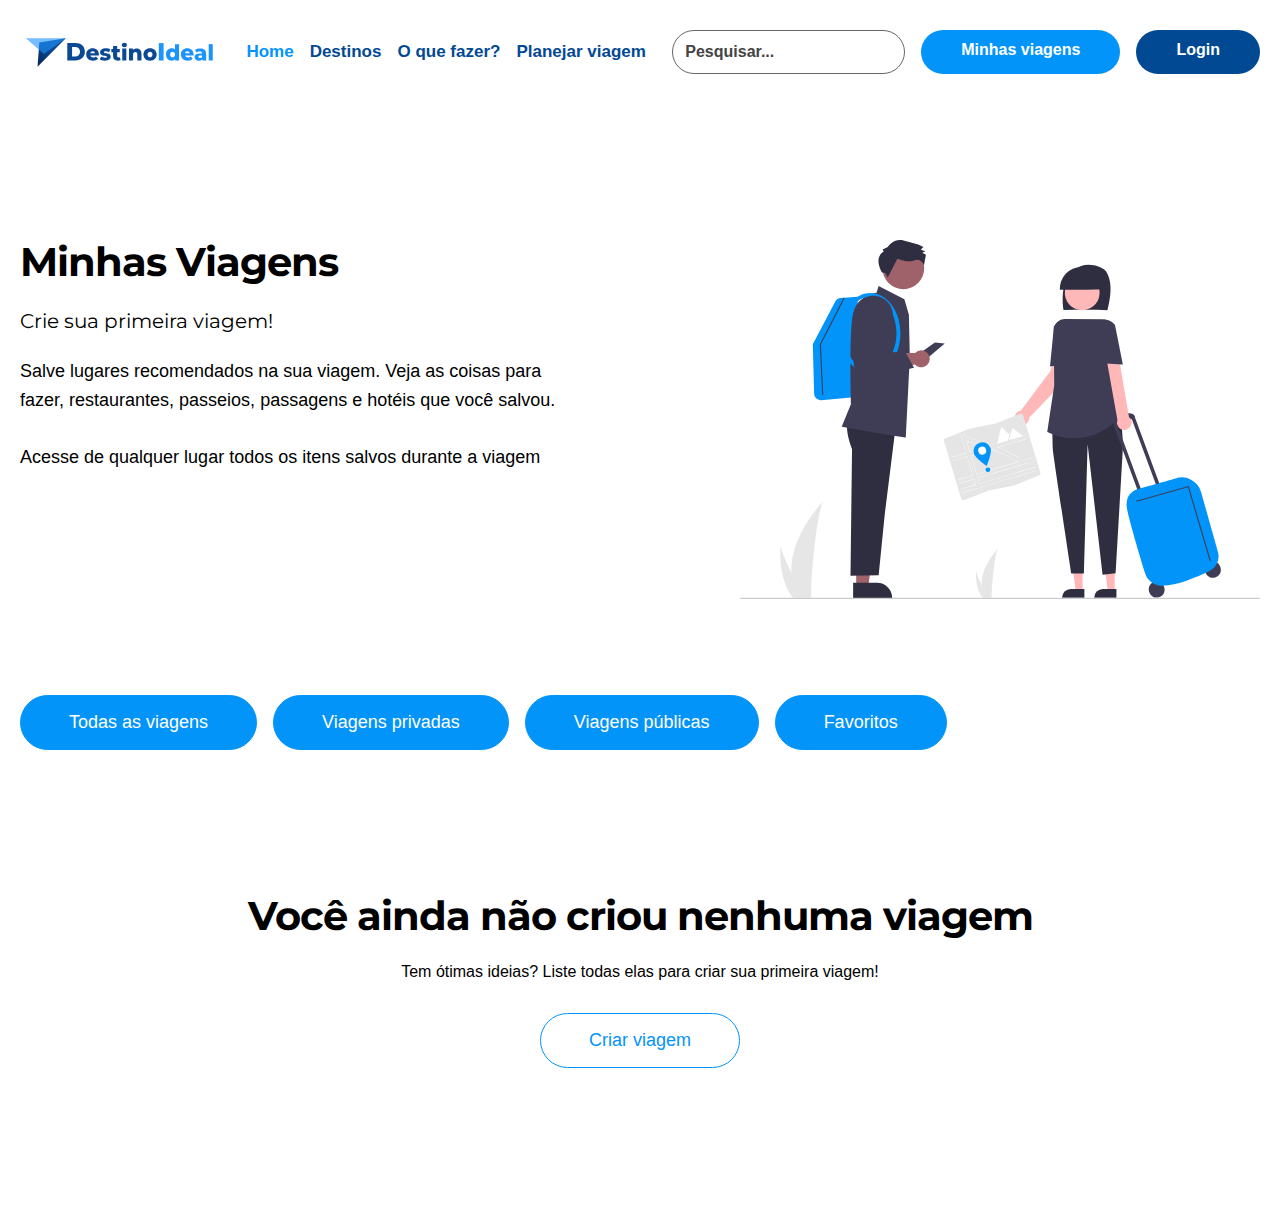
<file: minhas-viagens.html>
<!DOCTYPE html>
<html lang="pt-br">

<head>
    <link rel="preconnect" href="https://fonts.googleapis.com">
    <link rel="preconnect" href="https://fonts.gstatic.com" crossorigin>
    <link href="https://fonts.googleapis.com/css2?family=Montserrat:wght@500;600;700&display=swap" rel="stylesheet">
    <meta charset="UTF-8">
    <meta name="viewport" content="width=device-width, initial-scale=1.0">
    <title>Destino Ideal | Minhas Viagens</title>
    <link rel="stylesheet" href="assets/css/styles.css">
</head>

<body>

    <header class="header">
        <div class="container">

            <a href="/index.html">
                <div class="logo">
                    <img src="assets/img/logo-destino-ideal-projeto.svg" alt="Logo">
                </div>
            </a>
            <nav class="menu">
                <ul>
                    <li>
                        <a href="/index.html" class="active">Home</a>
                    </li>
                    <li>
                        <a href="/destinos.html">Destinos</a>
                    </li>
                    <li>
                        <a href="/o-que-fazer.html">O que fazer?</a>
                    </li>
                    <li>
                        <a href="/planejar-viagem.html">Planejar viagem</a>
                    </li>
                </ul>
            </nav>
            <div class="menu-actions">
                <input type="text" name="busca" id="busca" placeholder="Pesquisar...">
                <a href="/minhas-viagens.html" class="my-trips-button">Minhas viagens</a>
                <a href="/login.html" class="login-button">Login</a>
            </div>
        </div>
    </header>

    <main class="s-minhas-viagens">
        <div class="container">
            <div class="text">
                <h2>Minhas Viagens</h2>
                <h6>Crie sua primeira viagem!</h6>
                <p>
                    Salve lugares recomendados na sua viagem. Veja as coisas para fazer, restaurantes, passeios,
                    passagens e hotéis que você salvou.
                    <br><br>
                    Acesse de qualquer lugar todos os itens salvos durante a viagem
                </p>
            </div>
            <img src="./assets/img/minhas-viagens.svg" alt="Minhas Viagens">
        </div>
    </main>

    <div class="container filter-buttons">
        <a href="#" class="primary-button">Todas as viagens</a>
        <a href="#" class="primary-button">Viagens privadas</a>
        <a href="#" class="primary-button">Viagens públicas</a>
        <a href="#" class="primary-button">Favoritos</a>
    </div>

    <section class="container s-viagens">
        <h2>Você ainda não criou nenhuma viagem</h2>
        <p>
            Tem ótimas ideias? Liste todas elas para criar sua primeira viagem!
        </p>
        <a href="#" class="secondary-button">Criar viagem</a>
    </section>
</body>

</html>
</file>
<file: assets/css/styles.css>
/*************************************
  SEÇÃO 0: Variáveis
*************************************/
:root {
    --main-font: 'Roboto', sans-serif;
    --title-font: 'Montserrat', sans-serif;
    --primary-color: #0394FA;
    --secondary-color: #024994;
    --default-box-shadow: rgba(0, 0, 0, 0.1) 0px 4px 6px -1px, rgba(0, 0, 0, 0.06) 0px 2px 4px -1px;
    --linear-dark-blue: linear-gradient(to top, rgba(18, 29, 67, 1) 0%, rgba(0, 102, 191, 1) 100%);
    --linear-blue-base: rgba(18, 29, 67, 1);
}

/*************************************
  SEÇÃO 1: Reset CSS
*************************************/
*:where(:not(html, iframe, canvas, img, svg, video, audio):not(svg *, symbol *)) {
    all: unset;
    display: revert;
}

*,
*::before,
*::after {
    box-sizing: border-box;
}

html {
    -moz-text-size-adjust: none;
    -webkit-text-size-adjust: none;
    text-size-adjust: none;
}

a,
button {
    cursor: revert;
}

ol,
ul,
menu,
summary {
    list-style: none;
}

img {
    max-inline-size: 100%;
    max-block-size: 100%;
    max-width: 100%;
    display: block;
}

table {
    border-collapse: collapse;
}

textarea {
    white-space: revert;
}

meter {
    -webkit-appearance: revert;
    appearance: revert;
}

:where(pre) {
    all: revert;
    box-sizing: border-box;
}

::placeholder {
    color: unset;
}

:where([hidden]) {
    display: none;
}

:where([contenteditable]:not([contenteditable="false"])) {
    -moz-user-modify: read-write;
    -webkit-user-modify: read-write;
    overflow-wrap: break-word;
}

:where([draggable="true"]) {
    -webkit-user-drag: element;
}

:where(dialog:modal) {
    all: revert;
    box-sizing: border-box;
}

html,
body {
    overflow-x: hidden;
    font-family: var(--main-font);
}

button {
    background-color: transparent;
    cursor: pointer;
}

/*************************************
  SEÇÃO 2: Container
*************************************/
.container {
    width: 100%;
    padding: 0 20px;
    margin: 0 auto;
}

@media (min-width: 640px) {
    .container {
        max-width: 640px;
    }
}

@media (min-width: 768px) {
    .container {
        max-width: 768px;
    }
}

@media (min-width: 1024px) {
    .container {
        max-width: 1024px;
    }
}

@media (min-width: 1280px) {
    .container {
        max-width: 1280px;
    }
}

/*************************************
  SEÇÃO 3: Estilos Globais
*************************************/
html {
    font-size: 62.5%;
}

h1,
h2,
h3,
h4,
h5,
h6 {
    font-family: var(--title-font);
}

h1 {
    font-size: 7.2rem;
}

h2 {
    font-size: 4rem;
}

h3 {
    font-size: 2.4rem;
    line-height: 150%;
}

h4 {
    font-size: 2rem;
    line-height: 112%;
}

h1,
h2 {
    font-weight: 700;
    letter-spacing: -0.1rem;
    line-height: 112%;
}

h3,
h4 {
    font-weight: 500;
    letter-spacing: -0.05rem;
}

p {
    font-size: 1.6rem;
}

.primary-button {
    display: block;
    border: solid 1px var(--primary-color);
    padding: 1.6rem 4.8rem;
    border-radius: 4.8rem;
    font-size: 1.8rem;
    background-color: var(--primary-color);
    color: #FFF;
}

.secondary-button {
    display: block;
    padding: 1.6rem 4.8rem;
    border-radius: 4.8rem;
    font-size: 1.8rem;
    color: var(--primary-color);
    /* border: solid 1px var(--primary-color); */
    background-color: #FFF;
}

.article-button {
    display: block;
    border: solid 1px var(--primary-color);
    padding: 0.6rem 2.4rem;
    font-size: 1.4rem;
    letter-spacing: 1.04px;
    background-color: var(--primary-color);
    color: #FFF;
    border-radius: 10rem;
}

section {
    padding-top: 3.2rem;
    padding-bottom: 3.2rem;
}

.subtitle {
    font-size: 2rem;
    margin: .8rem 0;
    line-height: 200%;
}

/*************************************
  SEÇÃO 4: Header
*************************************/
.header {
    position: absolute;
    top: 0;
    left: 0;
    background: transparent;
    display: flex;
    width: 100%;
}

.header .container {
    display: flex;
    justify-content: space-between;
    align-items: center;
    padding: 20px;
    margin: 0 auto;
}

.logo {
    font-size: 2rem;
    height: 64px;
    width: 200px;
    display: flex;
    align-items: center;
}

.menu>ul {
    display: flex;
    gap: 1.6rem;
    font-size: 1.7rem;
}

.menu a {
    font-weight: 600;
    color: var(--secondary-color);
}

.menu a.active {
    color: var(--primary-color);
}

.menu-actions {
    display: flex;
    font-size: 1.6rem;
    gap: 1.6rem;
}

.menu-actions input {
    padding: 1.2rem 0 1.2rem 1.2rem;
    border-radius: 4rem;
    font-weight: 600;
    font-size: 1.6rem;
    border: 1px solid #666;
    color: #444;
}

.my-trips-button,
.login-button {
    font-size: 1.6rem;
    padding: 1.2rem 4rem;
    line-height: 100%;
    border-radius: 4rem;
    font-weight: 600;
    color: #FFF;
    transition: all 200ms;
}

.login-button {
    background-color: var(--secondary-color);
}

.my-trips-button {
    background-color: var(--primary-color);
}

button:hover,
.login-button:hover,
.my-trips-button:hover {
    transform: scale(1.02);
}

/*************************************
  SEÇÃO 4: Hero Section
*************************************/
.hero-section {
    height: 75rem;
    background-image: url(../img/home/hero-image.jpg);
    background-size: cover;
    background-position: center;
    background-repeat: no-repeat;
}

.hero-section>.container {
    display: flex;
    align-items: center;
    gap: 4rem;
    height: 100%;
}

.hero-text {
    width: 60rem;
}

.hero-text h1 {
    margin-bottom: 1.6rem;
    color: #000000;
}

.hero-text p {
    font-size: 2.4rem;
    line-height: 150%;
    margin-bottom: 3.2rem;
    color: #404040;
}

.hero-actions-buttons {
    display: flex;
    gap: 1.6rem;
    font-size: 1.6rem;
}

.hero-actions-buttons .secondary-button {
    border: 1px solid var(--primary-color);
    background-color: transparent;
}

.hero-image {
    max-width: 64rem;
}

/*************************************
  SEÇÃO 5: Destinos em alta / Melhores pontos
*************************************/
.featured-section,
.top-selected-section {
    padding: 6.4rem 2rem;
}

.locations-list {
    margin-top: 3.6rem;
    display: grid;
    grid-template-columns: 1fr 1fr 1fr 1fr;
    gap: 2.4rem;
}

.locations-list article,
.location-card {
    background: #FBFBFB;
    border-radius: 0.8rem;
    box-shadow: var(--default-box-shadow);
}

.location-image {
    flex: 0 0 100%;
}

.image-container {
    position: relative;
    padding-top: 75%;
}

.image-container img {
    position: absolute;
    top: 0;
    left: 0;
    width: 100%;
    height: 100%;
    object-fit: cover;
}

.locations-list article img {
    border-radius: 0.8rem 0.8rem 0 0;
    padding: 0px;
    object-fit: cover;
}

.location-title {
    padding: 1.6rem;
    display: flex;
    justify-content: space-between;
    align-items: center;
    font-weight: bold;
}

.locations-list article p {
    padding: 0 1.6rem;
}

.locations-list article button {
    margin: 1.6rem;
}

/*************************************
  SEÇÃO 6: Conecte-se
*************************************/
.network-section {
    padding: 6.4rem 2rem;
    background: rgb(18, 29, 67);
    background: linear-gradient(180deg, #0394FA 0%, #024994 100%);
}

.network-section h2 {
    color: #FFF;
    margin-bottom: 0.8rem;
    font-weight: bold;
}

.network-section p {
    color: #ffffffce;
    margin-bottom: 3.2rem;
}

.cities-container {
    display: flex;
    flex-direction: column;
    gap: 2.4rem;
}

.cities-container .first-line {
    display: grid;
    grid-template-columns: 1fr 1fr;
    gap: 2.4rem;
}

.cities-container .second-line {
    display: grid;
    grid-template-columns: 1fr 1fr 1fr;
    gap: 2.4rem;
}

.city-card {
    background-size: cover !important;
    border-radius: 1.6rem;
    height: 35rem;
    padding: 4.8rem;
    display: flex;
    align-items: end;
}

.city-card h3 {
    color: #FFFFFF;
    font-size: 3.2rem;
}

/*************************************
  SEÇÃO 7: Planeje
*************************************/
.plan-section {
    padding: 6.4rem 2rem;
}

.plan-section h2 {
    margin-bottom: 0.8rem;
}

.plan-section p {
    margin-bottom: 3.2rem;
}

.plan-section .filter {
    display: flex;
    font-size: 1.6rem;
    gap: 1.6rem;
    margin: 4rem 0;
    color: rgba(0, 0, 0, 0.616);
}

.plan-section .filter a {
    display: flex;
    padding: 0.8rem 1.2rem;
    background-color: #E0E0E04D;
    border-radius: 999rem;
    gap: 0.8rem;
    color: #1d93fc;
    font-weight: bold;
    font-size: 1.8rem;
    align-items: end;
}

.plan-section .filter a svg {
    max-width: 1.6rem;
}

.plan-section .filter-results {
    display: grid;
    gap: 2.4rem;
    grid-template-columns: repeat(4, 1fr);
}

.plan-section .filter-results>article {
    background-color: #F3f5fb;
}



/*************************************
  SEÇÃO 8: Blog
*************************************/
.blog-section,
.partner-section {
    padding: 6.4rem 2rem;
    background: #F2F2F2;
}

.blog-section h2 {
    margin-bottom: 0.8rem;
}

.blog-section p {
    margin-bottom: 3.2rem;
}

.posts-container {
    display: grid;
    grid-template-rows: 1fr 1fr;
    grid-template-columns: 1fr 1fr 1fr 1fr;
    grid-template-areas:
        "a a b c"
        "a a d e";
    gap: 2.4rem;
}

.posts-container>div:nth-child(1) {
    grid-area: a;
}

.posts-container>div:nth-child(2) {
    grid-area: b;
}

.posts-container>div:nth-child(3) {
    grid-area: c;
}

.posts-container>div:nth-child(4) {
    grid-area: d;
}

.posts-container>div:nth-child(5) {
    grid-area: e;
}

.blog-post {
    padding: 9.6rem 4.8rem;
    background-color: rgb(38, 38, 199);
}

/*************************************
  SEÇÃO 9: Ofertas
*************************************/
.offers-section {
    padding: 6.4rem 2rem;
}

.offers-section h2 {
    margin-bottom: 3.2rem;
}

.newsletter-container {
    background: var(--linear-blue-base);
    background: var(--linear-dark-blue);
    padding: 6.4rem 4.8rem;
    border-radius: 3.2rem;
    display: grid;
    grid-template-columns: 1fr 1fr;
    gap: 2rem;
    box-shadow: var(--default-box-shadow);
}

.newsletter-container h3 {
    color: #FFF;
    line-height: 100%;
    font-weight: bold;
    margin-bottom: 2.4rem;
    font-size: 4.8rem;
}

.newsletter-infos p {
    color: #ffffffdc;
    font-size: 2rem;
    line-height: 150%;
    padding-right: 15rem;
}

.newsletter-container .form-area form {
    display: flex;
    flex-direction: column;
}

.newsletter-container .form-area form label {
    font-size: 2rem;
    margin-bottom: 1.6rem;
    color: #FFF;
}

.newsletter-container .form-area form input[type="email"] {
    width: 100%;
    padding: 2.4rem 0.8rem;
    background-color: #FFF;
    border: none;
    border-radius: 0.8rem;
    font-size: 1.8rem;
    color: #6a6a6a;
}

.terms-container {
    padding: 2.4rem 0;
    display: flex;
    gap: 1.6rem;
}

.newsletter-container .form-area form input[type="checkbox"] {
    background-color: #FFF;
    align-self: flex-start;
    padding: 0.8rem;
    margin-top: 0.8rem;
    color: #000;
}

.newsletter-container .form-area p {
    color: #ffffffdc;
    font-size: 2rem;
    line-height: 150%;
}

.newsletter-container .form-area form button {
    padding: 1.2rem 4.8rem;
    font-size: 2rem;
    border-radius: 4rem;
    color: #FFF;
    background-color: #0394fa;
    align-self: flex-start;
}

/*************************************
  SEÇÃO 10: Footer
*************************************/
.footer {
    padding: 6.4rem 2rem;
    background: var(--linear-dark-blue);
    color: #FFF;
}

.footer .footer-links {
    display: grid;
    grid-template-columns: repeat(5, 1fr);
    gap: 1.6rem;
}

.footer h4 {
    font-size: 2.4rem;
    font-weight: bold;
    margin-bottom: 2.4rem;
}

.footer li {
    font-size: 1.8rem;
    margin-bottom: 1.6rem;
}

.divider {
    display: block;
    height: 1.5px;
    background-color: #FFF;
    margin: 4.8rem auto;
}

.social-area {
    display: flex;
    justify-content: space-between;
    align-items: center;
}

.social-area .copy {
    font-size: 1.8rem;
}

.social-medias {
    display: flex;
    justify-content: end;
    gap: 2.4rem;
}

/*************************************
  SEÇÃO 11: Title Section
*************************************/
.title-section {
    background: var(--linear-dark-blue);
    margin-top: 10.5rem;
    padding: 8rem 0;
}

.title-section h1 {
    max-width: 64rem;
    font-size: 4.6rem;
    color: #FFF;
    line-height: 150%;
}

/*************************************
  SEÇÃO 12: Destinos.html
*************************************/
.s-inspire {
    background-color: #f5f3f3;
    padding: 6.2rem 0;
}

.s-inspire .section-head {
    display: flex;
    justify-content: space-between;
    align-items: center;
    margin-bottom: 3.6rem;
}

.s-inspire .post-list {
    display: flex;
    justify-content: space-between;
    gap: 4.8rem;
}

.s-inspire .post-list .post {
    max-width: 41rem;
}

.s-inspire .post-list .post img {
    margin-bottom: 3.2rem;
    width: 350px;
    height: 240px;
    object-fit: none;
}

.s-inspire .post-list .post h4 {
    font-weight: 600;
}

/*************************************
  SEÇÃO 12: Login page
*************************************/
.s-login {
    padding-top: 9.6rem;
    padding-bottom: 9.6rem;
    font-size: 1.6rem;
    max-width: 60rem;
    margin: 0 auto;
}

.s-login h2 {
    margin-bottom: 3.2rem;
}

.s-login form div {
    display: flex;
    flex-direction: column;
    gap: 0.8rem;
}

.s-login form input {
    background-color: #F2F2F2;
    padding: 1.6rem;
    border-radius: 0.8rem;
    margin-bottom: 2.4rem;
}

.s-login form button {
    margin: 0 auto 3.6rem auto;
}

.s-login h4 {
    text-align: center;
    font-size: 2rem;
    margin-bottom: 4rem;
}

.social-login-button {
    display: flex;
    background-color: #F5F5F5;
    padding: 1.6rem 4rem;
    margin-bottom: 2.4rem;
    font-size: 1.8rem;
    border: 1px solid #000;
    border-radius: 0.8rem;
    align-items: center;
    gap: 2.4rem;
}

.s-login .login-conditions {
    text-align: center;
    font-size: 1.5rem;
    line-height: 180%;
    max-width: 42.3rem;
    margin: 0 auto;
    letter-spacing: 0.2px;
}

.s-login .login-conditions a {
    font-weight: bold;
    color: #0394FA;
}

/*************************************
  SEÇÃO 13: Minhas Viagens
*************************************/
.s-minhas-viagens {
    padding: 24rem 0 9.6rem 0;
}

.s-minhas-viagens .container {
    display: flex;
    justify-content: space-between;
    gap: 18rem;
}

.s-minhas-viagens h2 {
    font-weight: bold;
    margin-bottom: 2.4rem;
}

.s-minhas-viagens h6 {
    font-size: 2rem;
    margin-bottom: 2.4rem;
}

.s-minhas-viagens p {
    font-size: 1.8rem;
    line-height: 160%;
}

.s-minhas-viagens img {
    max-width: 52rem;
}

.filter-buttons {
    display: flex;
    gap: 1.6rem;
}

.s-viagens {
    padding: 14.4rem 1.6rem;
    text-align: center;
}

.s-viagens h2 {
    margin-bottom: 2.4rem;
}

.s-viagens p {
    margin-bottom: 3.2rem;
}

.s-viagens .secondary-button {
    border: 1px solid var(--primary-color);
    flex-shrink: 0;
    display: inline-flex;
}

/*************************************
  SEÇÃO 14: O que fazer?
*************************************/
.s-title-o-que-fazer {
    margin-top: 16rem;
    text-align: center;
    width: 100%;
}

.s-title-o-que-fazer h1 {
    font-size: 5.2rem;
    margin: 0 auto;
    margin-bottom: 1.2rem;
    max-width: 64.9rem;
    width: 100%;
}

.s-title-o-que-fazer p {
    line-height: 150%;
    margin: 0 auto;
    max-width: 58rem;
    width: 100%;
}

.load-more-buttons {
    display: inline-block;
    margin: 5.6rem auto 0 auto;
}

/*************************************
  SEÇÃO 15: Eventos
*************************************/
.s-events .container {
    display: flex;
    flex-direction: column;
    align-items: center;
}

.s-events .container h2 {
    margin-bottom: 5.6rem;
}

.s-events .event-list, .offer-list {
    display: grid;
    grid-template-columns: repeat(4, 1fr);
    gap: 3rem;
} 

.s-events .event-list .event-card, .offer-card {
    width: 28.75rem;
    height: 28.75rem;
    border-radius: 1.6rem;
    background-color: #dedede;
    padding: 2.6rem;
    display: flex;
    align-items: flex-end;
}

.s-events .event-list .event-card h6, .offer-card h6 {
    font-size: 2.8rem;
    font-weight: 700;
}

/*************************************
  SEÇÃO 16: Planejar viagens
*************************************/
.planejar-viagem-title h1 {
    text-align: center;
    margin: 0 auto;
    margin-bottom: 1rem;
    max-width: 100%;
}

.planejar-viagem-title p {
    font-size: 2rem;
    color: #dedede;
    width: 100%;
    max-width: 68rem;
    text-align: center;
    margin: 0 auto;
    line-height: 130%;
    margin-bottom: 4.3rem;
}

.planejar-viagem-title form {
    display: flex;
    gap: 1.6rem;
    justify-content: center;
}

.planejar-viagem-title form .inputs {
    display: flex;
    justify-content: center;
}

.planejar-viagem-title form .inputs input:nth-child(1) {
    border-radius: 999rem 0 0 999rem;
}

.planejar-viagem-title form .inputs input:nth-child(3) {
    border-radius: 0 999rem 999rem 0;
}

.planejar-viagem-title form .inputs input {
    padding: 1.5rem 3.2rem;
    font-size: 1.8rem;
    background-color: #FFFFFF;
    border: none;
    outline: none;
}
</file>
